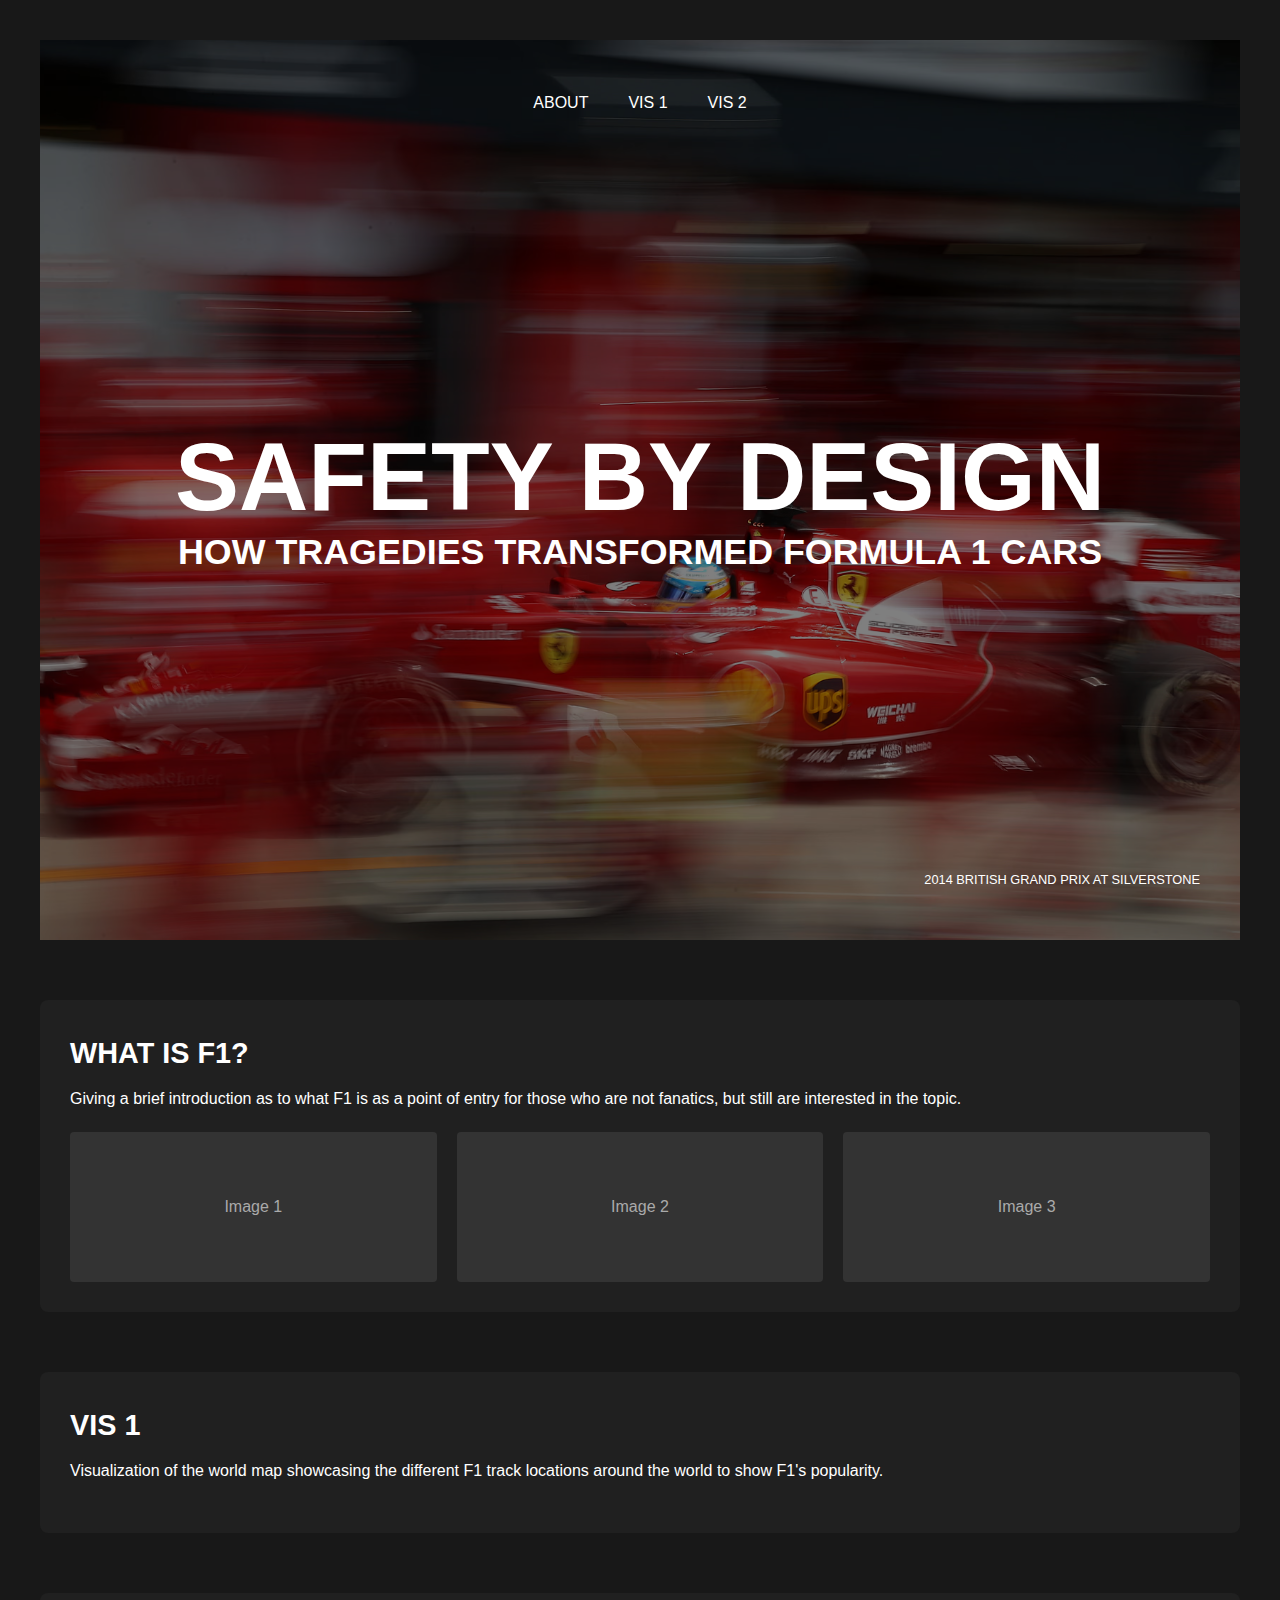
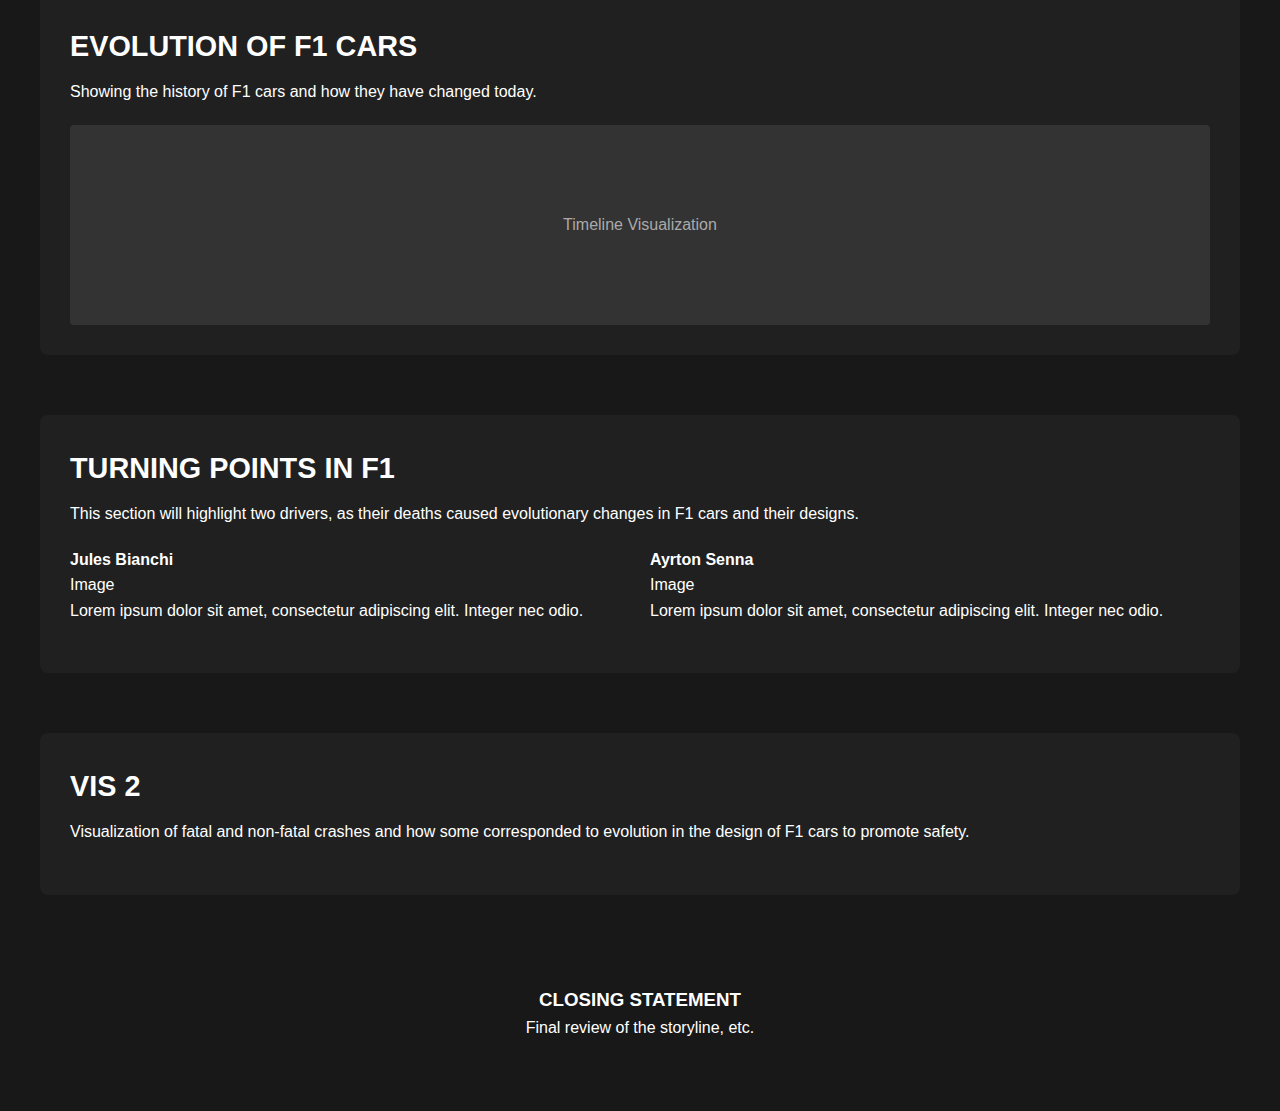
<file: f1project/home.html>
<!DOCTYPE html>
<html lang="en">
<head>
  <meta charset="UTF-8">
  <meta name="viewport" content="width=device-width, initial-scale=1.0">
  <title>F1 Safety by Design</title>
  <link rel="stylesheet" href="style.css">
</head>
<body>


  
  <header id="hero-section">
    <nav>
      <ul>
        <li><a href="#intro">ABOUT</a></li>
        <li><a href="#vis1">VIS 1</a></li>
        <li><a href="#vis2">VIS 2</a></li>
      </ul>
    </nav>
    



    <div class="hero-content">
      <div class="title">
        <h1>SAFETY BY DESIGN</h1>
      </div>
      <div class="subtitle">
        <h2>HOW TRAGEDIES TRANSFORMED FORMULA 1 CARS</h2>
      </div>
    </div>
    <p class="credit">2014 BRITISH GRAND PRIX AT SILVERSTONE</p>
  </header>



  <section id="intro">
    <h3>WHAT IS F1?</h3>
    <p>Giving a brief introduction as to what F1 is as a point of entry for those who are not fanatics, but still are interested in the topic.</p>
    <div class="image-grid">
      <div class="image-placeholder">Image 1</div>
      <div class="image-placeholder">Image 2</div>
      <div class="image-placeholder">Image 3</div>
    </div>
  </section>




  <section id="vis1">
    <h3>VIS 1</h3>
    <p>Visualization of the world map showcasing the different F1 track locations around the world to show F1's popularity.</p>
  </section>




  <section id="evolution">
    <h3>EVOLUTION OF F1 CARS</h3>
    <p>Showing the history of F1 cars and how they have changed today.</p>
    <div class="timeline-placeholder">Timeline Visualization</div>
  </section>




  <section id="turning-points">
    <h3>TURNING POINTS IN F1</h3>
    <p>This section will highlight two drivers, as their deaths caused evolutionary changes in F1 cars and their designs.</p>
    <div class="drivers">
      <div class="driver">
        <h4>Jules Bianchi</h4>
        <div class="Images/jules.png">Image</div>
        <p>Lorem ipsum dolor sit amet, consectetur adipiscing elit. Integer nec odio.</p>
      </div>
      <div class="driver">
        <h4>Ayrton Senna</h4>
        <div class="Images/senna.png">Image</div>
        <p>Lorem ipsum dolor sit amet, consectetur adipiscing elit. Integer nec odio.</p>
      </div>
    </div>
  </section>




  <section id="vis2">
    <h3>VIS 2</h3>
    <p>Visualization of fatal and non-fatal crashes and how some corresponded to evolution in the design of F1 cars to promote safety.</p>
  </section>




  <footer id="closing">
    <h3>CLOSING STATEMENT</h3>
    <p>Final review of the storyline, etc.</p>
  </footer>
</body>
</html>
</file>
<file: f1project/style.css>
* {
    margin: 0;
    padding: 0;
    box-sizing: border-box;
  }
  
  body {
    font-family: Arial, sans-serif;
    line-height: 1.6;
    margin: 40px; 
    background-color: #181818;
    color: #ffffff;
  }
  
  header#hero-section {
    height: 100vh;
    background: url('Images/ferrari.png') no-repeat center center/cover;
    color: #ffffff;
    position: relative;
    display: flex;

    justify-content: center;
    align-items: center;
    text-align: center;
    overflow: hidden; 
  }
  
  header#hero-section::before {
    content: "";
    position: absolute;
    top: 0;
    left: 0;
    width: 100%;
    height: 100%;
    background-color: rgba(0, 0, 0, 0.5); 
    z-index: 1; 
  }
  
  header#hero-section * {
    position: relative;
    z-index: 2; 
  }
  
  header#hero-section nav {
    position: absolute;
    top: 50px;
    left: 50%;
    transform: translateX(-50%);
  }
  
  header#hero-section nav ul {
    list-style: none;
    display: flex;
    gap: 40px;
    justify-content: center;
  }
  
  header#hero-section nav ul li {
    font-size: 1rem;
  }
  
  header#hero-section nav ul li a {
    color: #ffffff;
    text-decoration: none;
    transition: color 0.3s ease;
    
  }
  
  header#hero-section nav ul li a:hover {
    color: #e74c3c;
  }
  
  
  header#hero-section .hero-content h1 {
    margin-top: 1px;
    font-size: 6rem;
    margin-bottom: 1px;
  }
  
  header#hero-section .hero-content h2 {
    margin-top: -30px;
    font-size: 2.24rem;
  }
  
  header#hero-section .hero-content h2 span {
    color: #e74c3c;
  }
  
  header#hero-section .credit {
    position: absolute;
    bottom: 50px;
    right: 40px;
    font-size: 0.8rem;
  }
  
  section {
    margin: 60px 0; 
    padding: 30px;
    background-color: #202020;
    border-radius: 8px;
  }
  
  section h3 {
    font-size: 1.8rem;
    margin-bottom: 10px;
  }
  
  section p {
    margin-bottom: 20px;
  }
  
  .image-grid {
    display: flex;
    gap: 20px;
  }
  
  .image-placeholder {
    flex: 1;
    height: 150px;
    background-color: #333;
    display: flex;
    align-items: center;
    justify-content: center;
    color: #aaa;
    border-radius: 4px;
  }
  
  .timeline-placeholder {
    height: 200px;
    background-color: #333;
    display: flex;
    align-items: center;
    justify-content: center;
    color: #aaa;
    border-radius: 4px;
  }
  
  section#turning-points .drivers {
    display: flex;
    gap: 20px;
  }
  
  section#turning-points .driver {
    flex: 1;
  }
  
  footer#closing {
    text-align: center;
    padding: 30px;
    background-color: #181818;
  }
</file>
